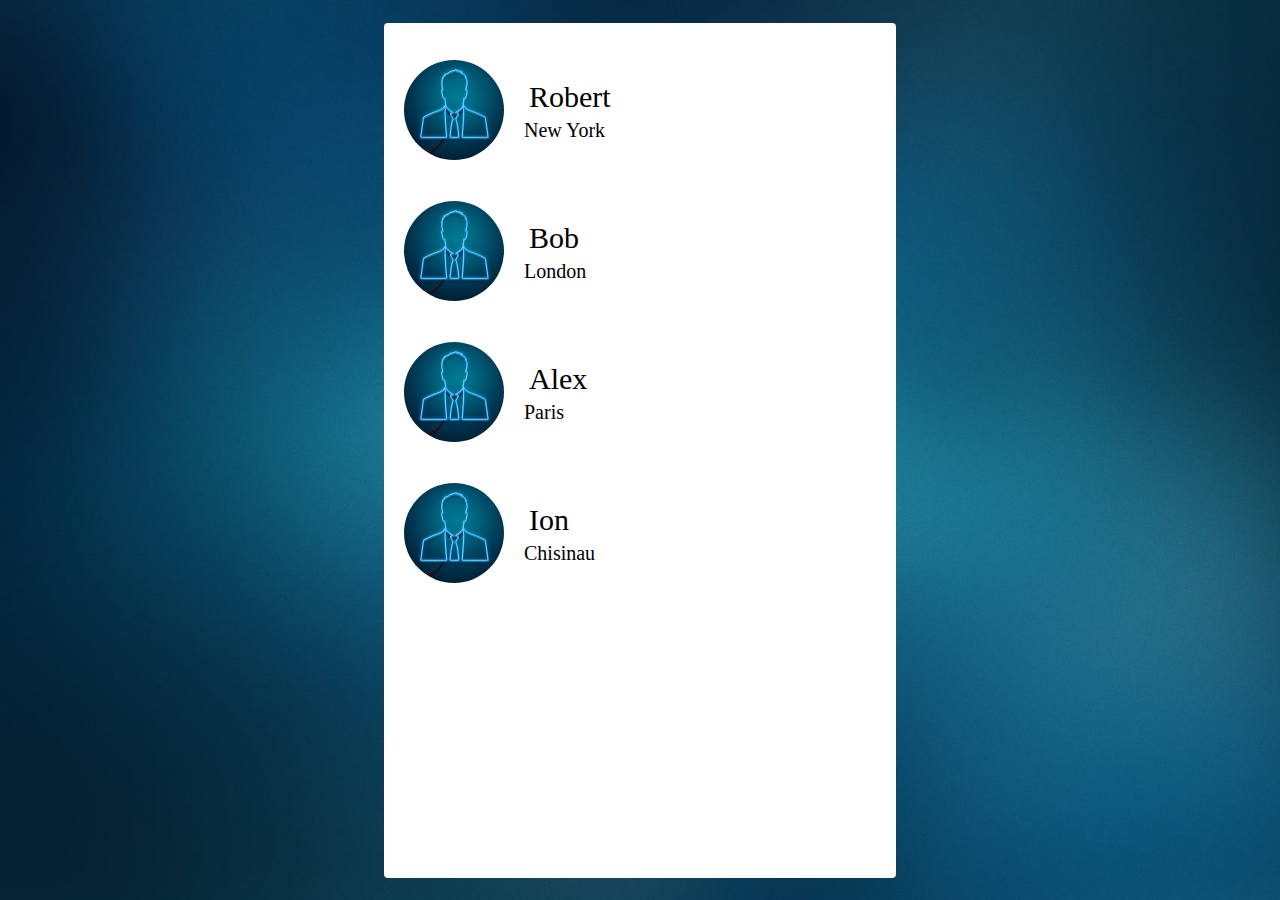
<file: Flexbox&Grid/index.html>
<!DOCTYPE html>
<html lang="en">

<head>
  <meta charset="UTF-8">
  <meta http-equiv="X-UA-Compatible" content="IE=edge">
  <meta name="viewport" content="width=device-width, initial-scale=1.0">
  <title>site</title>
  <link rel="stylesheet" href="style.css">
</head>

<body>
  <div class="content">
    <div class="users">
      <div class="user-img">
        <img src="img/users.jpg" alt="user">
      </div>
      <div class="username">
        <p class="name">Robert</p>
        <p class="city">New York</p>
      </div>
    </div>
    <div class="users">
      <div class="user-img">
        <img src="img/users.jpg" alt="user">
      </div>
      <div class="username">
        <p class="name">Bob</p>
        <p class="city">London</p>
      </div>
    </div>
    <div class="users">
      <div class="user-img">
        <img src="img/users.jpg" alt="user">
      </div>
      <div class="username">
        <p class="name">Alex</p>
        <p class="city">Paris</p>
      </div>
    </div>
    <div class="users">
      <div class="user-img">
        <img src="img/users.jpg" alt="user">
      </div>
      <div class="username">
        <p class="name">Ion</p>
        <p class="city">Chisinau</p>
      </div>
    </div>
  </div>

</body>

</html>
</file>
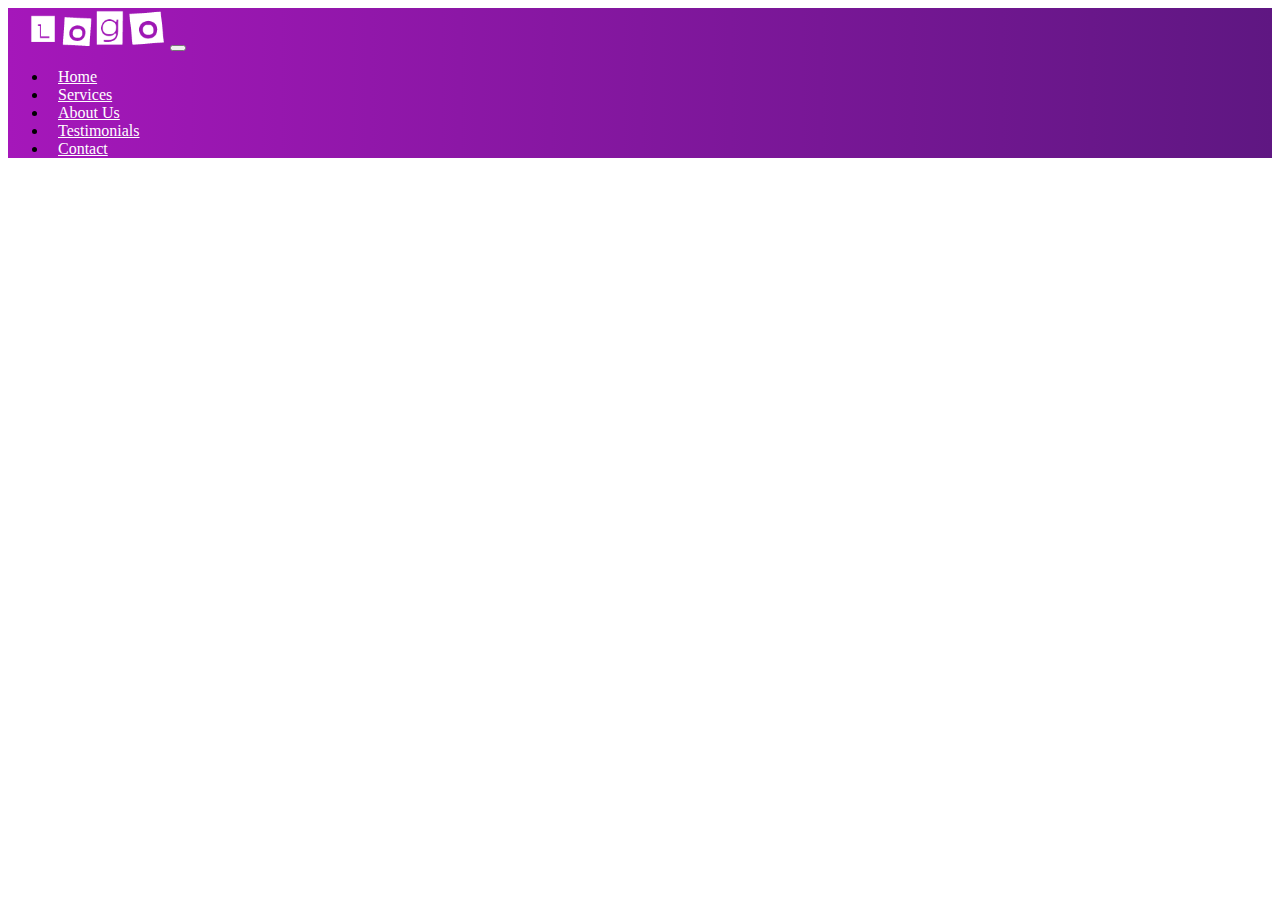
<file: site1/index.html>
<!DOCTYPE html>
<html lang="en">

<head>
  <meta charset="UTF-8">
  <meta http-equiv="X-UA-Compatible" content="IE=edge">
  <meta name="viewport" content="width=device-width, initial-scale=1.0">
  <title>Site1</title>
  <link href="https://cdn.jsdelivr.net/npm/bootstrap@5.2.0/dist/css/bootstrap.min.css" rel="stylesheet"
    integrity="sha384-gH2yIJqKdNHPEq0n4Mqa/HGKIhSkIHeL5AyhkYV8i59U5AR6csBvApHHNl/vI1Bx" crossorigin="anonymous">
  <link rel="stylesheet" href="css/style.css">
</head>

<body>
  <header>
    <section class="header">
      <nav class="navbar navbar-expand-lg">
        <div class="container-fluid">
          <a class="navbar-brand" href="#"><img src="images/demo-logo.png" alt="logo" class="img-fluid"></a>
          <!-- <img src="images/demo-logo.png" alt="logo" class="img-fluid"> -->
          <button class="navbar-toggler" type="button" data-bs-toggle="collapse" data-bs-target="#navbarNav"
            aria-controls="navbarNav" aria-expanded="false" aria-label="Toggle navigation">
            <span class="navbar-toggler-icon"></span>
          </button>
          <div class="collapse navbar-collapse" id="navbarNav">
            <ul class="navbar-nav ms-auto">
              <li class="nav-item">
                <a class="nav-link text-uppercase" href="#">Home</a>
              </li>
              <li class="nav-item">
                <a class="nav-link text-uppercase" href="#">Services</a>
              </li>
              <li class="nav-item">
                <a class="nav-link text-uppercase" href="#">About Us</a>
              </li>
              <li class="nav-item">
                <a class="nav-link text-uppercase" href="#">Testimonials</a>
              </li>
              <li class="nav-item">
                <a class="nav-link text-uppercase" href="#">Contact</a>
              </li>
            </ul>
          </div>
        </div>
      </nav>
    </section>
  </header>


  <script src="https://cdn.jsdelivr.net/npm/bootstrap@5.2.0/dist/js/bootstrap.bundle.min.js"
    integrity="sha384-A3rJD856KowSb7dwlZdYEkO39Gagi7vIsF0jrRAoQmDKKtQBHUuLZ9AsSv4jD4Xa"
    crossorigin="anonymous"></script>
</body>

</html>
</file>
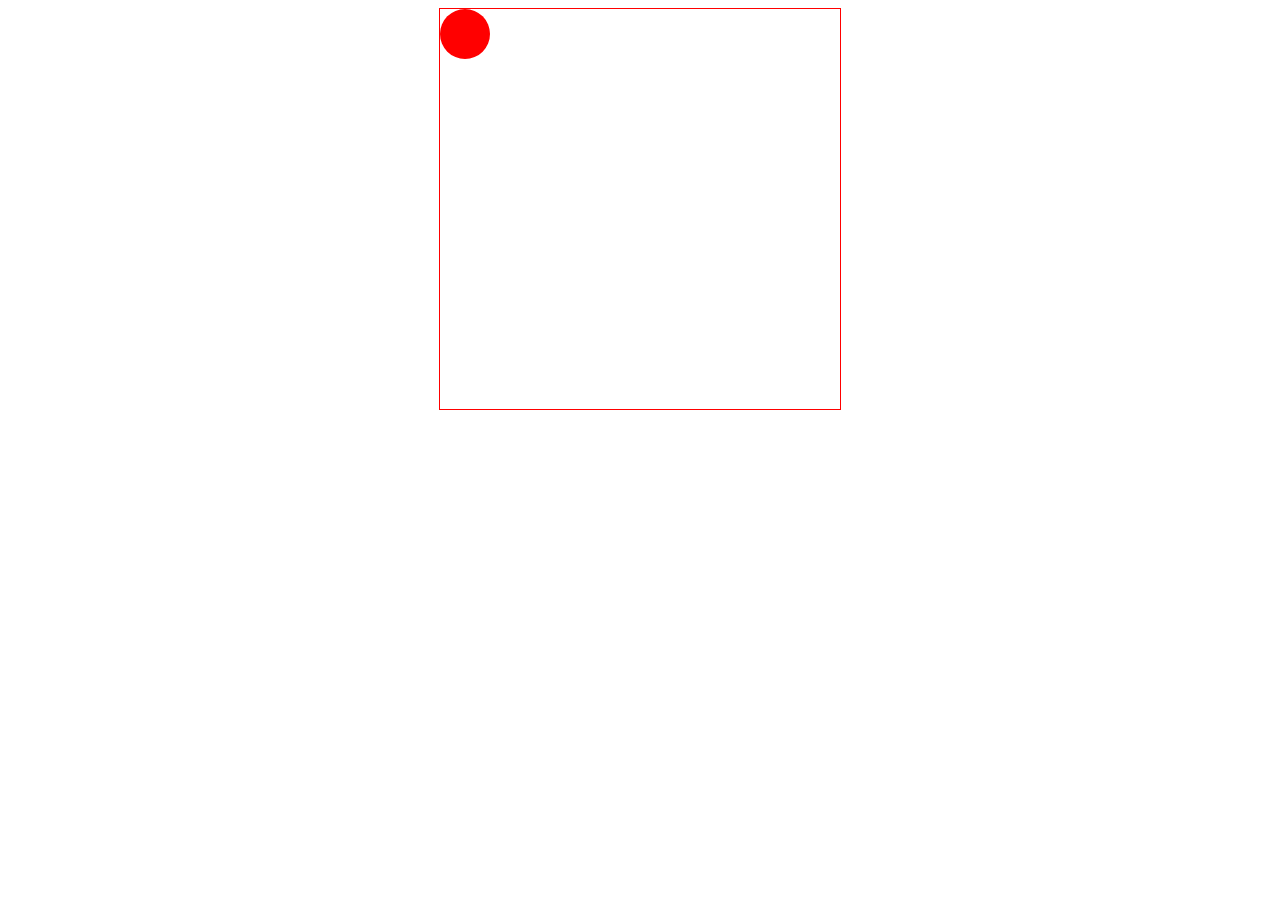
<file: Test/css animation/index.html>
<!DOCTYPE html>
<html lang="en">
<head>
    <meta charset="UTF-8">
    <meta http-equiv="X-UA-Compatible" content="IE=edge">
    <meta name="viewport" content="width=device-width, initial-scale=1.0">
    <title>CSS animation</title>
    <link rel="stylesheet" href="style.css">
</head>
<body>
    <div class="box">
        <div class="circle"></div>
    </div>
</body>
</html>
</file>
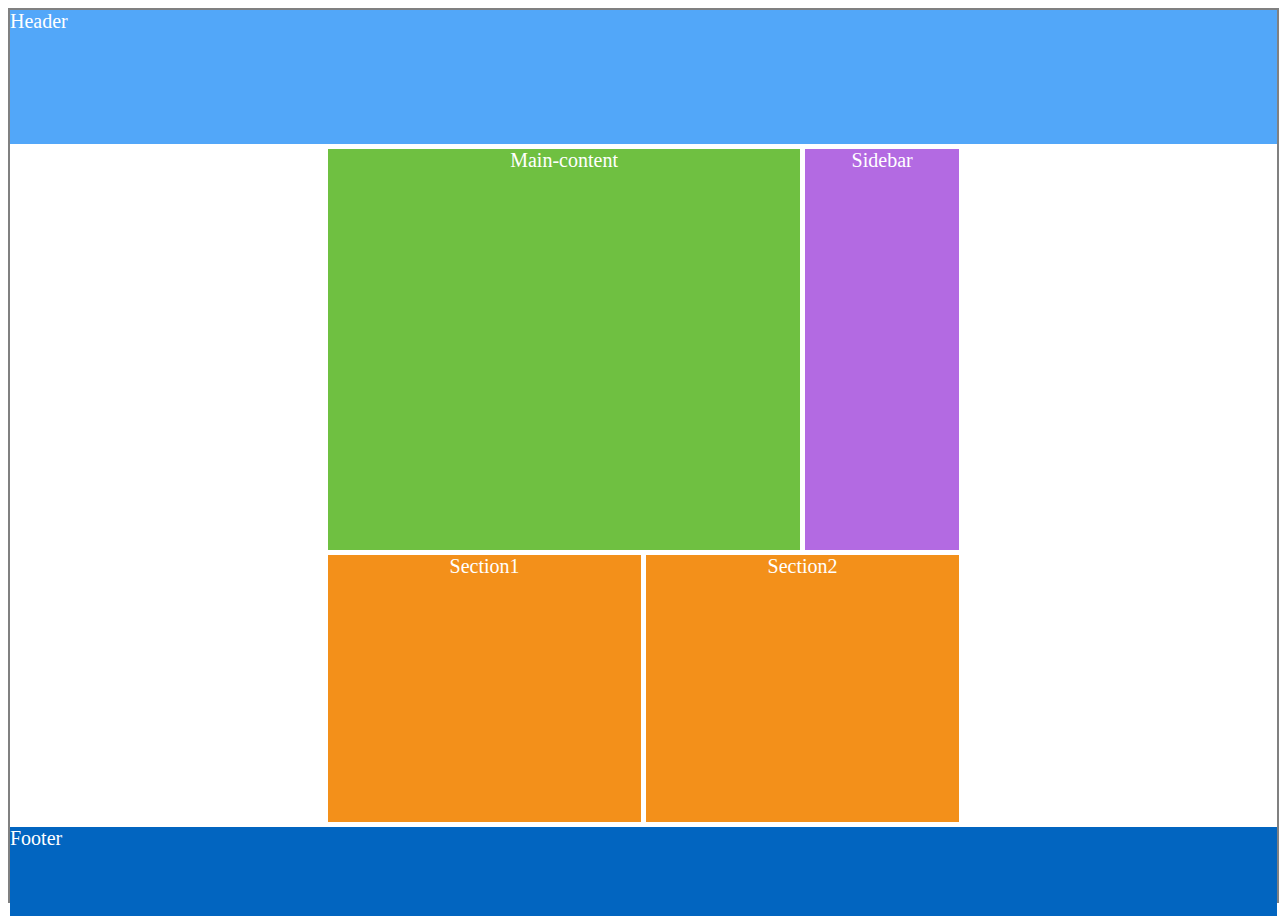
<file: Test/css grid/index.html>
<!DOCTYPE html>
<html lang="en">
<head>
    <meta charset="UTF-8">
    <meta http-equiv="X-UA-Compatible" content="IE=edge">
    <meta name="viewport" content="width=device-width, initial-scale=1.0">
    <title>Css Grid</title>
    <link rel="stylesheet" href="style.css">
</head>
<body>
    <header>Header</header>
    <main>Main-content</main>
    <aside>Sidebar</aside>
    <section class="section1">Section1</section>
    <section class="section2">Section2</section>
    <footer>Footer</footer>
</body>
</html>
</file>
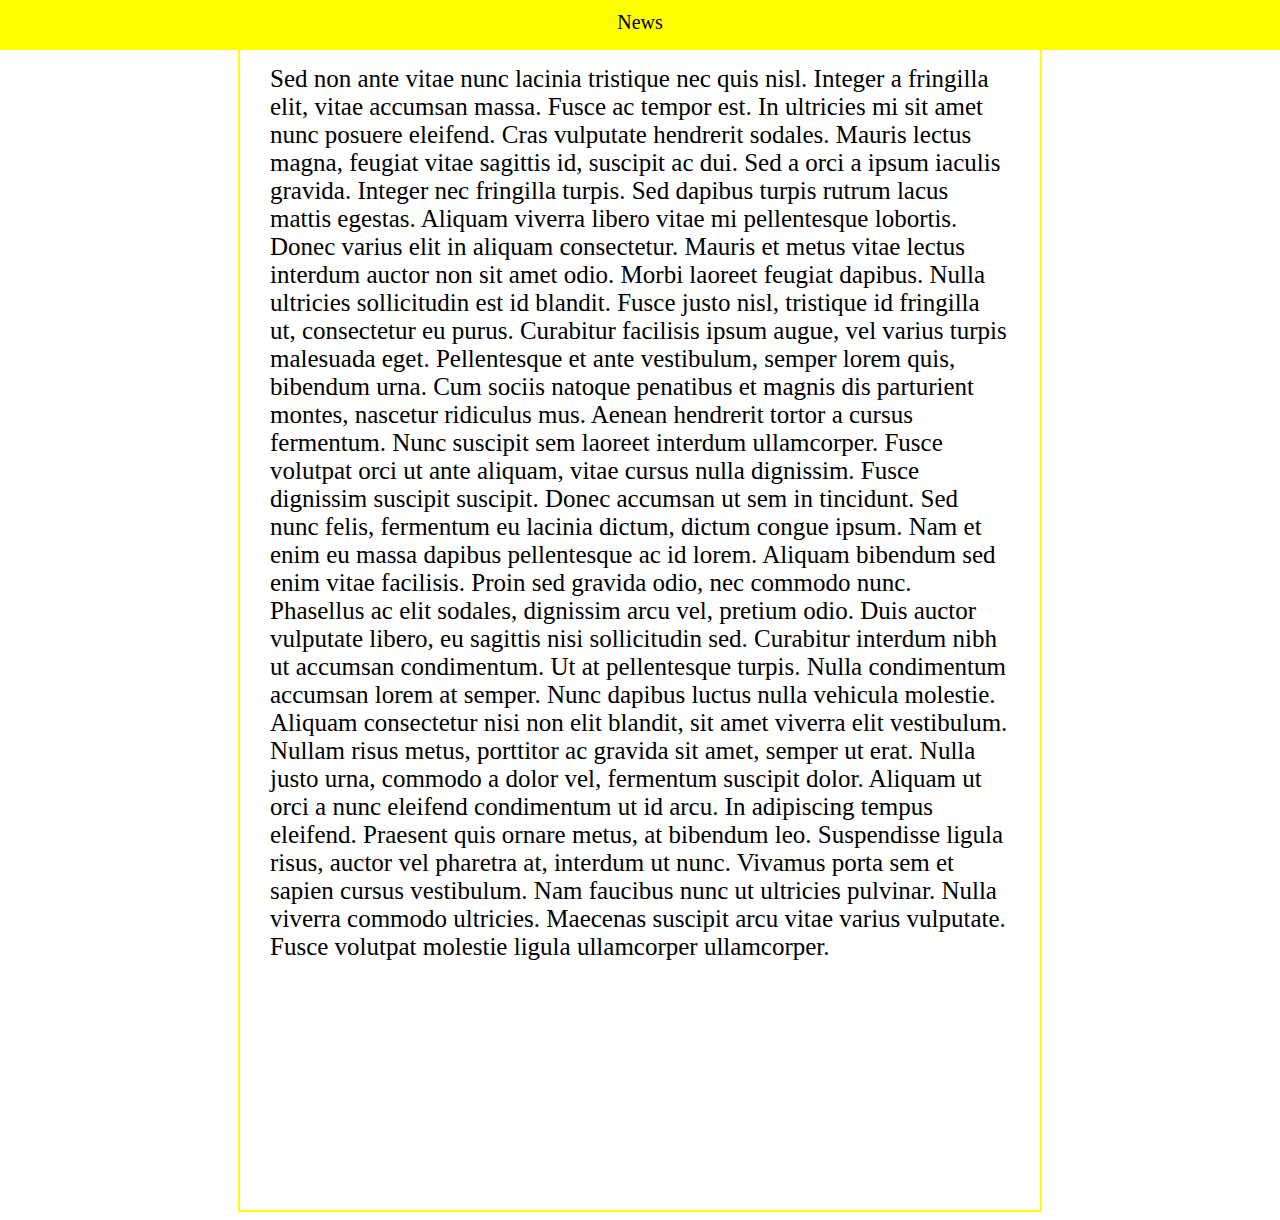
<file: Test/css position/index.html>
<!DOCTYPE html>
<html lang="en">
<head>
    <meta charset="UTF-8">
    <meta http-equiv="X-UA-Compatible" content="IE=edge">
    <meta name="viewport" content="width=device-width, initial-scale=1.0">
    <title>CSS Position</title>
    <link rel="stylesheet" href="style.css">
</head>
<body>
    <!-- <div class="red-box"></div>
    <div class="blue-box"></div>
    <div class="green-box"></div> -->

            <!-- EX_6 -->
    <!-- <div class="green">
        <div class="red"></div>
    </div> -->

            <!-- EX_7 -->
    <!-- <div class="green">
        <div class="box1"></div>
        <div class="box2"></div>
    </div> -->

                <!-- EX_8 -->
    <!-- <div class="main-box">
        <div class="red"></div>
        <div class="yellow"></div>
        <div class="green"></div>
    </div> -->

                <!-- EX_9 -->
    <!-- <div class="main-circle">
        <div class="circle1"></div>
        <div class="circle2"></div>
        <div class="square"></div>
        <div class="right-angle"></div>
    </div> -->

                    <!-- EX_10 -->

<div class="page-content">
    <p>

            Sed non ante vitae nunc lacinia tristique nec quis nisl. Integer a fringilla elit, vitae accumsan massa. Fusce ac tempor est. In ultricies mi sit amet nunc posuere eleifend. Cras vulputate hendrerit sodales. Mauris lectus magna, feugiat vitae sagittis id, suscipit ac dui. Sed a orci a ipsum iaculis gravida. Integer nec fringilla turpis. Sed dapibus turpis rutrum lacus mattis egestas. Aliquam viverra libero vitae mi pellentesque lobortis. Donec varius elit in aliquam consectetur.

            Mauris et metus vitae lectus interdum auctor non sit amet odio. Morbi laoreet feugiat dapibus. Nulla ultricies sollicitudin est id blandit. Fusce justo nisl, tristique id fringilla ut, consectetur eu purus. Curabitur facilisis ipsum augue, vel varius turpis malesuada eget. Pellentesque et ante vestibulum, semper lorem quis, bibendum urna. Cum sociis natoque penatibus et magnis dis parturient montes, nascetur ridiculus mus. Aenean hendrerit tortor a cursus fermentum. Nunc suscipit sem laoreet interdum ullamcorper. Fusce volutpat orci ut ante aliquam, vitae cursus nulla dignissim. Fusce dignissim suscipit suscipit.

            Donec accumsan ut sem in tincidunt. Sed nunc felis, fermentum eu lacinia dictum, dictum congue ipsum. Nam et enim eu massa dapibus pellentesque ac id lorem. Aliquam bibendum sed enim vitae facilisis. Proin sed gravida odio, nec commodo nunc. Phasellus ac elit sodales, dignissim arcu vel, pretium odio. Duis auctor vulputate libero, eu sagittis nisi sollicitudin sed. Curabitur interdum nibh ut accumsan condimentum.

            Ut at pellentesque turpis. Nulla condimentum accumsan lorem at semper. Nunc dapibus luctus nulla vehicula molestie. Aliquam consectetur nisi non elit blandit, sit amet viverra elit vestibulum. Nullam risus metus, porttitor ac gravida sit amet, semper ut erat. Nulla justo urna, commodo a dolor vel, fermentum suscipit dolor. Aliquam ut orci a nunc eleifend condimentum ut id arcu. In adipiscing tempus eleifend. Praesent quis ornare metus, at bibendum leo. Suspendisse ligula risus, auctor vel pharetra at, interdum ut nunc. Vivamus porta sem et sapien cursus vestibulum. Nam faucibus nunc ut ultricies pulvinar. Nulla viverra commodo ultricies. Maecenas suscipit arcu vitae varius vulputate. Fusce volutpat molestie ligula ullamcorper ullamcorper.
    </p>
    <div class="menu">News</div>
</div>
</body>
</html>
</file>
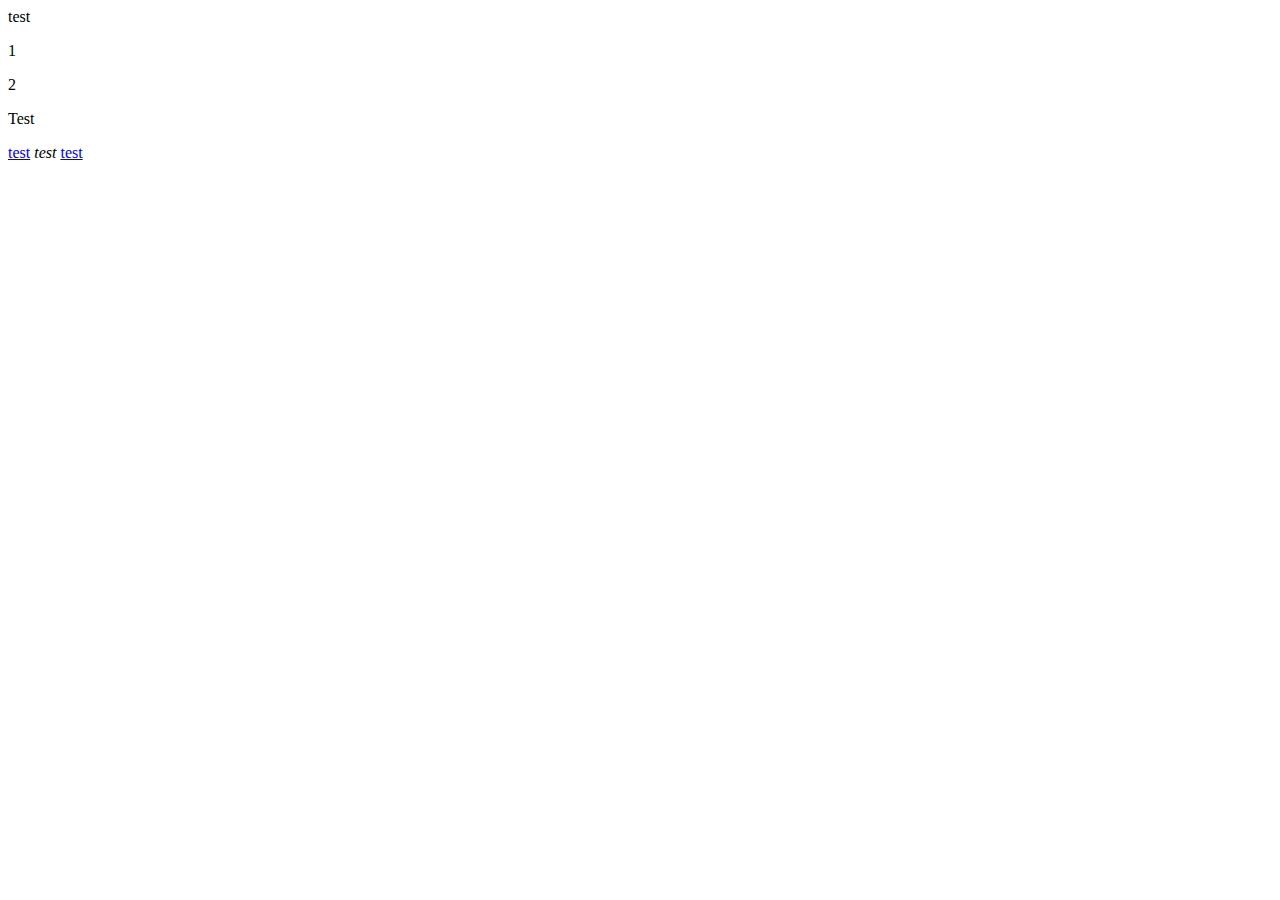
<file: Test/css selectors/index.html>
<!DOCTYPE html>
<html lang="ru">
	<head>
		<title>TEST</title>
		<meta charset="utf-8" />
		<link rel="stylesheet" type="text/css" href="style.css" />
	</head>
	<body>
		<div class="block1">test</div>
		<p>1</p>
		<p>2</p>
		<div>Test</div>
		<p class="test">
			<span>
				<a href="http://*">test</a>
			</span>
			<span>
				<i>test</i>
			</span>
			<span>
				<a href="https://*">test</a>
			</span>
		</p>

		<!-- ДЗ -->
		<!-- <div>
			<span>
				<input type="password" />
			</span>
			<span>
				<input type="text" />
			</span>
			<span><span><span><input type="text" /></span></span></span>
		</div> -->
		
	</body>
</html>

<!-- Ссылки: -->
<!-- https://developer.mozilla.org/ru/docs/Web/CSS/CSS_Selectors -->

<!--
	Селекторы:
		1. Универсальный: *
		2. По типу элемента: input, span
		3. По классу: .class_name
		4. По идентификатору: #id_name
		5. По атрибуту:
			5.1. [атрибут="A"]: состоит из A
			5.2. [атрибут$="A"]: оканчивается на A
			5.3. [атрибут*="A"]: содержит A
			5.4. [атрибут^="A"]: начинается с A
			5.5. [атрибут|="A"]: содержит А в словах с дефисом (-)
			5.6. [атрибут~="A"]: содержит А в словах с пробелом
	Комбинаторы:
		1. Запятая: A, B
		2. Пробел: A B
		3. Дочерние: A > B
		4. Все соседние элементы: A ~ B
		5. Следующий соседний элемент: A + B
-->
</file>
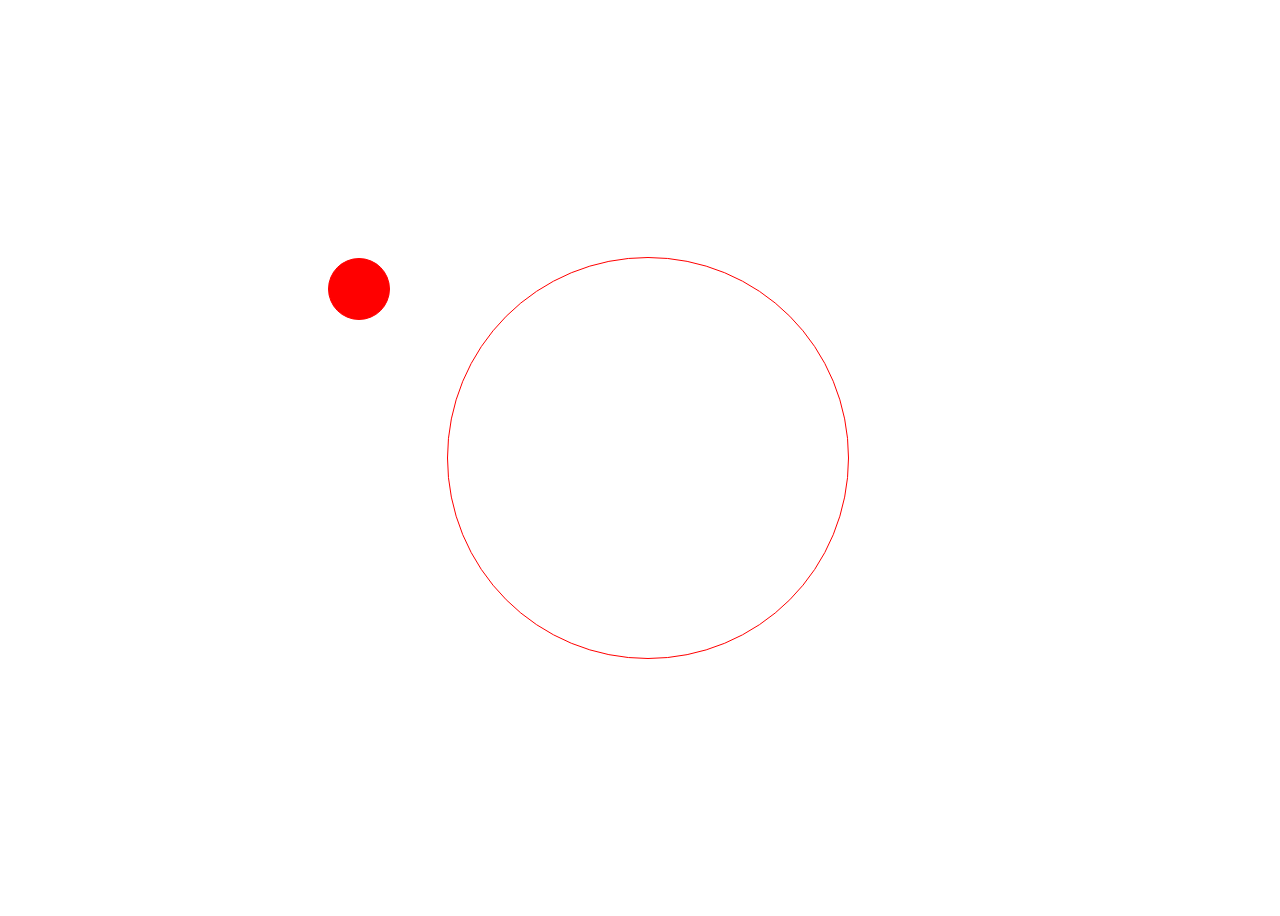
<file: Test/css transform/index.html>
<!DOCTYPE html>
<html lang="en">
<head>
    <meta charset="UTF-8">
    <meta http-equiv="X-UA-Compatible" content="IE=edge">
    <meta name="viewport" content="width=device-width, initial-scale=1.0">
    <title>Css Transform</title>
    <link rel="stylesheet" href="style.css">
</head>
<body>
    <div class="circle"></div>
</body>
</html>
</file>
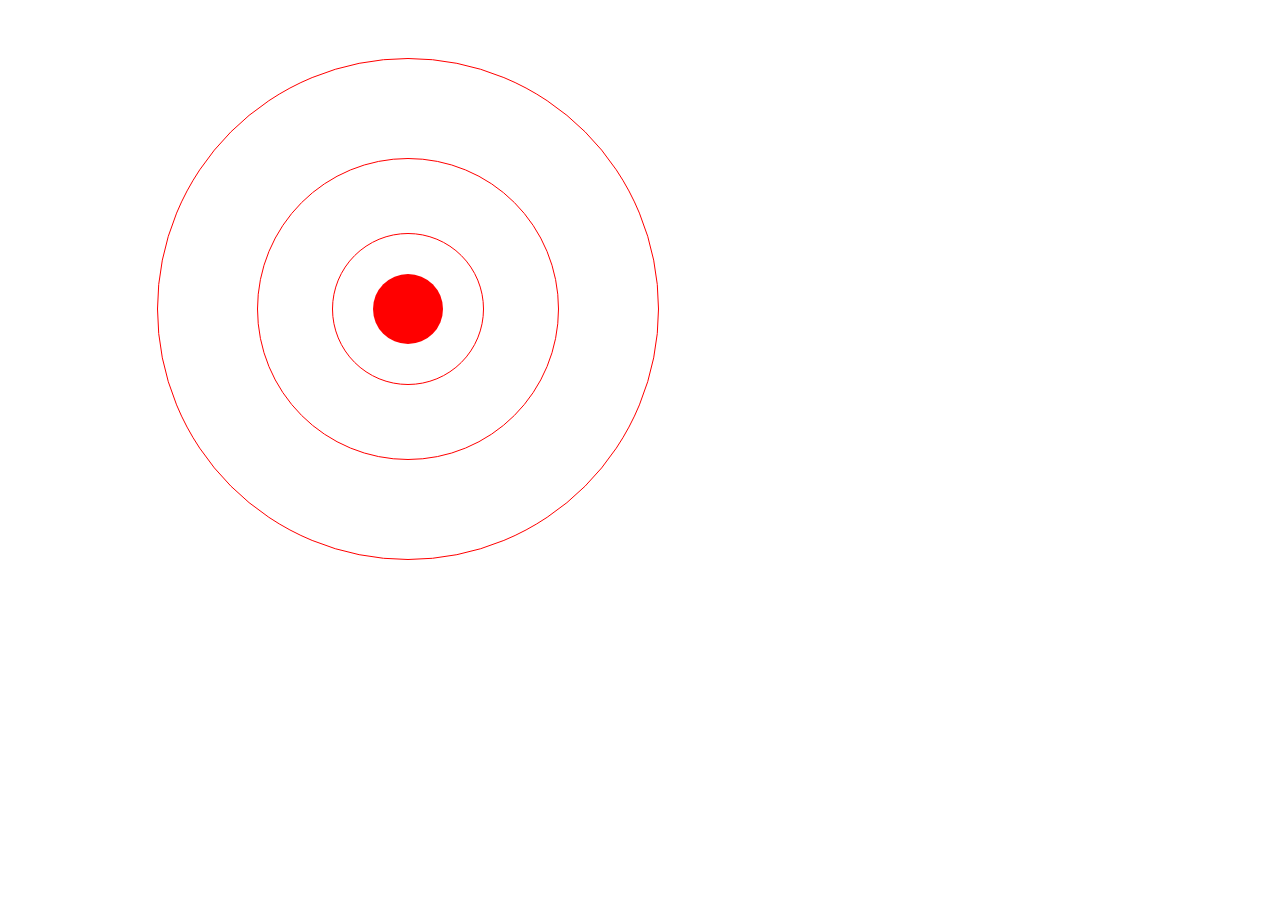
<file: Test/css animation/animation_ex/index.html>
<!DOCTYPE html>
<html lang="en">
<head>
    <meta charset="UTF-8">
    <meta http-equiv="X-UA-Compatible" content="IE=edge">
    <meta name="viewport" content="width=device-width, initial-scale=1.0">
    <title>Document</title>
    <link rel="stylesheet" href="style.css">
</head>
<body>
    <div class="wrapper">
    <div class="circle1">
        <div class="circle2">
            <div class="circle3">
                <div class="circle4">
                    <div class="box">
                        Lorem ipsum dolor sit amet consectetur adipisicing elit. Perferendis ratione cum quia asperiores, ad porro necessitatibus omnis laudantium eum ab.
                    </div>
                </div>
            </div>
        </div>
    </div>
</div>
</body>
</html>
</file>
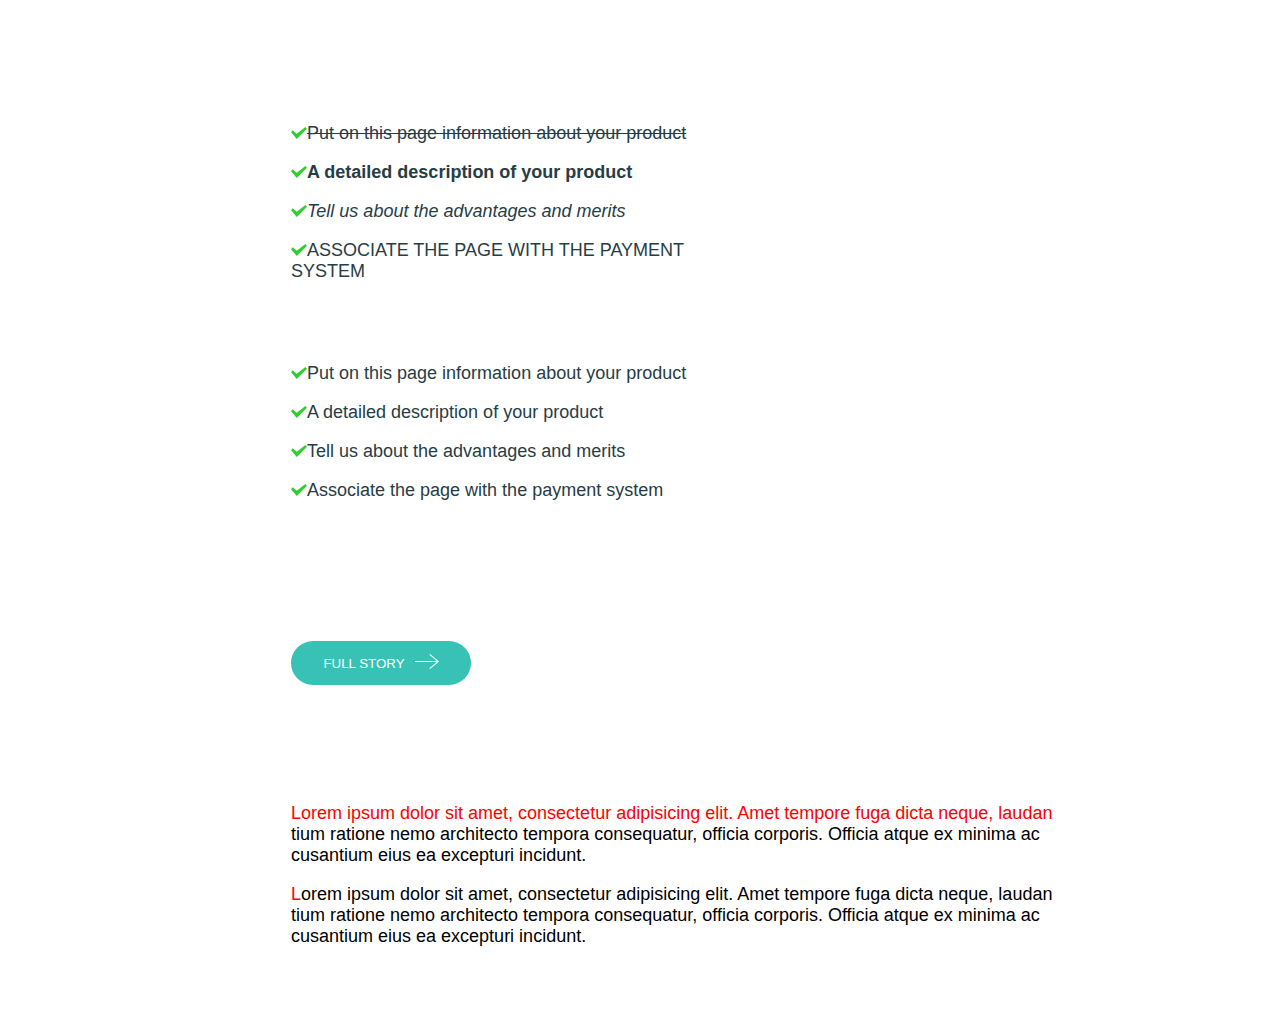
<file: Test/css pseudo-classes and pseudo-elements/WebPage/index.html>
<!DOCTYPE html>
<html lang="en">
<head>
    <meta charset="UTF-8">
    <meta http-equiv="X-UA-Compatible" content="IE=edge">
    <meta name="viewport" content="width=device-width, initial-scale=1.0">
    <title>Web Page</title>
    <link rel="stylesheet" href="style.css">
</head>
<body>
    <div class="page-content">
        <p class="page-content__text"><strike>Put on this page information about your product</strike></p>
        <p class="page-content__text"><b>A detailed description of your product</b></p>
        <p class="page-content__text"><i>Tell us about the advantages and merits</i></p>
        <p class="page-content__text">Associate the page with the payment system</p>
        <p class="page-content__text page-content__text_active">Put on this page information about your product</p>
        <p class="page-content__text page-content__text_active">A detailed description of your product</p>
        <p class="page-content__text page-content__text_active">Tell us about the advantages and merits</p>
        <p class="page-content__text page-content__text_active">Associate the page with the payment system</p>

        <div class="page-content__button">
            <button>Full story</button>
        </div>

        <div class="page-content__text-bottom">
            <p class="page-content__text-bottom1">
                Lorem ipsum dolor sit amet, consectetur adipisicing elit. Amet tempore fuga dicta neque, laudan
                tium ratione nemo architecto tempora consequatur, officia corporis. Officia atque ex minima ac
                cusantium eius ea excepturi incidunt.
            </p>
            <p class="page-content__text-bottom2">
                Lorem ipsum dolor sit amet, consectetur adipisicing elit. Amet tempore fuga dicta neque, laudan
                tium ratione nemo architecto tempora consequatur, officia corporis. Officia atque ex minima ac
                cusantium eius ea excepturi incidunt.
            </p>
        </div>

    </div>
</body>
</html>
</file>
<file: Flexbox&Grid/style.css>
body {
    background: url(img/background.jpg);
    background-repeat: no-repeat;
    background-size: cover;
    width: 100vw;
    height: 100vh;
    overflow: hidden;
    display: flex;
    justify-content: center;
    align-items: center;
    margin: 0;
}

.content {
    background-color: rgb(255, 255, 255);
    width: 40%;
    height: 95%;
    border-radius: 4px;
}

.users {
    display: flex;
    flex-direction: row;
}

.user-img img {
    height: 100px;
    width: 100px;
    border-radius: 55px;
    margin-left: 20px;
    margin-top: 37px;
}

.name {
    font-size: 30px;
    color: black;
    font-family: 'Times New Roman', Times, serif;
    margin-left: 25px;
    margin-top: 57px
}

.city {
    font-size: 20px;
    color: black;
    font-family: 'Times New Roman', Times, serif;
    margin-left: 20px;
    margin-top: -25px;
}
</file>
<file: site1/css/style.css>
.navbar {
    background-image: linear-gradient(to right, #a517ba, #5f1782);
}

.navbar-brand img {
    height: 40px;
    padding-left: 20px;
}

.navbar-nav li {
    padding: 0 10px;
}

.navbar-nav a,
.navbar-nav a:hover {
    color: #fff;
}

.navbar-toggler-icon {
    font-size: 30px;
}
</file>
<file: Test/css animation/style.css>
.box{
    width: 400px;
    height: 400px;
    position: relative;
    margin: 0 auto;
    border: 1px solid red;
}

.circle{
    width: 50px;
    height: 50px;
    position: absolute;
    background-color: red;
    border-radius: 50%;
    animation: red-circle 7s linear 1s 1 normal forwards;
}

/* @keyframes red-circle {
    0%{
        left: 0;
        bottom: 350px;
    }
    25%{
        bottom: 0px;
    }
    50%{
        bottom: 50px;
        left: 50px;
    }
    75%{
        bottom: 0px;
        left: 70px;
    }
    100%{
        bottom: 0px;
        left: 70px;
    }
} */


/* @keyframes red-circle {
    0%{
        left: 0;
        bottom: 350px;
    }
    25%{
        bottom: 0px;
    }
    40%{
        bottom: 120px;
        left: 150px;
    }
    55%{
        bottom: 0px;
        left: 170px;
    }
    70%{
        bottom: 80px;
        left: 200px;
    }
    80%{
        bottom: 0px;
        left: 230px;
    }
    95%{
        bottom: 50px;
        left: 250px;
    }
    100%{
        bottom: 0;
        left: 260px;
    }
} */

@keyframes red-circle {
    0%{
        left: 0;
        bottom: 350px;
    }
    25%{
        bottom: 10px;
        left: 140px;
    }
    40%{
        bottom: 120px;
        left: 170px;
    }
    55%{
        bottom: 0px;
        left: 190px;
    }
    70%{
        bottom: 80px;
        left: 220px;
    }
    80%{
        bottom: 0px;
        left: 250px;
    }
    95%{
        bottom: 50px;
        left: 270px;
    }
    100%{
        bottom: 0;
        left: 280px;
    }
}
</file>
<file: Test/css grid/style.css>
body{
    width: 99vw;
    height: 99vh;
    display: grid;
    grid-template-rows: 15% 45% 30% 10%;
    grid-template-columns: repeat(8,1fr);
    grid-gap: 5px;
    border: 2px solid gray;
}

header{
    display: grid;
    grid-column: 1/9;
    background-color: #52a7f9;
    font-size: 20px;
    color: white;
}

footer{
    display: grid;
    grid-column: 1/9;
    background-color: #0265c0;
    font-size: 20px;
    color: white;
}

main{
    display: grid;
    grid-row: 2/3 ;
    grid-column: 3/6;
    background-color: #6fc041;
    font-size: 20px;
    color: white;
    text-align: center;
}

aside{
    display: grid;
    grid-row: 2/3 ;
    grid-column: 6/7;
    background-color: #b36ae2;
    font-size: 20px;
    color: white;
    text-align: center;
}

.section1{
    display: grid;
    grid-row: 3/4;
    grid-column: 3/5;
    background-color: #f3901a;
    font-size: 20px;
    color: white;
    text-align: center;
}

.section2{
    display: grid;
    grid-row: 3/4;
    grid-column: 5/7;
    background-color: #f3901a;
    font-size: 20px;
    color: white;
    text-align: center;
}
</file>
<file: Test/css position/style.css>
/* body{
    position: relative;
} */
                                        /* EX_1 */
/* .red-box,
.blue-box,
.green-box{
    width: 100px;
    height: 100px;
    position: absolute;
}

.red-box{
    border: 2px solid red;
    top: 100px;
    left: 50px;
}

.blue-box{
    border: 2px solid blue;
    top: 300px;
    left: 150px;
}

.green-box{
    border: 2px solid green;
    top: 500px;
    left: 250px;
} */

                                        /* EX_2 */

/* .red-box,
.blue-box,
.green-box{
    width: 100px;
    height: 100px;
    position: absolute;
    display: inline-block;
}

.red-box{
    border: 2px solid red;
    top: 200px;
    left: 100px;
}

.blue-box{
    border: 2px solid blue;
    top: 200px;
    left: 300px;
}

.green-box{
    border: 2px solid green;
    top: 200px;
    left: 500px;
} */

                                        /* EX_3 */
/* .red-box,
.blue-box,
.green-box{
    width: 100px;
    height: 100px;
    position: absolute;
}

.red-box{
    border: 2px solid red;
    top: 100px;
    left: 50px;
}

.blue-box{
    border: 2px solid blue;
    top: 170px;
    left: 100px;
}

.green-box{
    border: 2px solid green;
    top: 230px;
    left: 150px;
} */

                                        /* EX_5 */
/* .red-box,
.blue-box,
.green-box{
    width: 100px;
    height: 100px;
    position: absolute;
}

.red-box{
    background-color: red;
    top: 100px;
    left: 50px;
}

.blue-box{
    background-color: blue;
    top: 170px;
    left: 100px;
    z-index: 1;
}

.green-box{
    background-color: green;
    top: 230px;
    left: 150px;
} */

                                        /* EX_6 */
/* .green{
    width: 800px;
    height: 800px;
    border: 2px solid green;
    position: relative;
    top: 100px;
    left: 500px;
}

.red{
    width: 150px;
    height: 150px;
    border: 2px solid red;
    position: relative;
    top: 150px;
    left: 200px;
} */

                                        /* EX_7 */
/* .green{
    width: 800px;
    height: 800px;
    border: 2px solid green;
    position: relative;
    top: 100px;
    left: 500px;
    background-color: rgb(59, 226, 59);
}

.box1,
.box2{
    width: 150px;
    height: 150px;
    background-color: white;
    position: absolute;
}

.box1{
    top: 100px;
    left: 70px;
}

.box2{
    bottom: 100px;
    right: 70px;
} */


                                        /* EX_8 */
/* .main-box{
    margin: 0 auto;
    width: 300px;
    height: 800px;
    border: 2px solid black;
    position: relative;
    top: 50px;
}

.red,
.yellow,
.green{
    width: 150px;
    height: 150px;
    border: 2px solid black;
    border-radius: 50%;
    position: relative;
    left: 70px;
}

.red{
    background-color: red;
    top: 100px;
}

.yellow{
    background-color: yellow;
    top: 150px;
}

.green{
    background-color: green;
    top: 200px;
} */


                                        /* EX_9 */
/* .main-circle{
    width: 800px;
    height: 800px;
    border-radius: 50%;
    background-color: rgb(4, 117, 108);
    position: relative;
    top: 50px;
    left: 500px;
}

.circle1,
.circle2{
    width: 50px;
    height: 50px;
    border-radius: 50%;
    background-color: rgb(255, 255, 255);
    position: absolute;
    top: 150px;
}

.circle1{
    left: 220px;
}

.circle2{
    right: 220px;
}

.square{
    width: 100px;
    height: 100px;
    position: absolute;
    top: 300px;
    left: 350px;
    background-color: white;
}

.right-angle{
    position: absolute;
    height: 30px;
    width: 300px;
    background-color: white;
    bottom: 200px;
    left: 250px;
} */


                                        /* EX_10 */
.page-content{
    width: 800px;
    height: 1200px;
    border: 2px solid yellow;
    margin: 0 auto;
}

p{
    padding: 30px 30px 0px 30px;
    font-size: 25px;
}

.menu{
    background-color: yellow;
    width: 100%;
    height: 50px;
    position: fixed;
    top: 0;
    left: 0;
    text-align: center;
    color: black;
    font-size: 20px;
    line-height: 45px;
}
</file>
<file: Test/css selectors/style.css>
/* p.test *{
    background-color: aqua;
} */

/* input[type="text"]{
    background-color: tomato;
} */

/* input[type$="ord"]{
    background-color: tomato;
} */

/* input[type*="text"]{
    background-color: tomato;
} */

/* input[type^="p"]{
    background-color: tomato;
} */
</file>
<file: Test/css transform/style.css>
body{
    width: 100vw;
    height: 100vh;
    display: flex;
    justify-content: center;
    align-items: center;
}

.circle{
    width: 400px;
    height: 400px;
    border: 1px solid red;
    border-radius: 50%;
    animation: circle 8s linear .5s infinite normal none;
}


.circle::before{
    content: '';
    width: 60px;
    height: 60px;
    display: block;
    margin-left: -120px;
    border: 1px solid red;
    background-color: red;
    animation: circle2 8s linear .5s infinite normal none;
    border-radius: 50%;
    
}

@keyframes circle {
    0%{
        transform: rotate(0deg);
    }
    100%{
        transform: rotate(360deg);
    }
}

@keyframes circle2 {
    0%{
        background-color: white;
    }
    50%{
        background-color: red;
    }
    100%{
        background-color: white;
    }
}
</file>
<file: Test/css animation/animation_ex/style.css>
.wrapper{
    width: 800px;
    height: 800px;
    /* background-color: black; */
    display: flex;
    justify-content: center;
}

.circle2{
    width: 300px;
    height: 300px;
    border-radius: 50%;
    display: flex;
    justify-content: center;
    align-items: center;
    border: 1px solid red;
    animation: circle 1.5s ease-in .5s infinite normal none;
}

.circle1{
    width: 500px;
    height: 500px;
    margin-top: 50px;
    display: flex;
    justify-content: center;
    align-items: center;
    border-radius: 50%;
    border: 1px solid red;
    animation: circle 1.5s ease-in .6s infinite normal none;
}



.circle3{
    width: 150px;
    height: 150px;
    border: 1px solid red;
    border-radius: 50%;
    display: flex;
    justify-content: center;
    align-items: center;
    animation: circle 1.5s ease-in .3s infinite normal none;
}

.circle4{
    width: 70px;
    height: 70px;
    background-color: red;
    border-radius: 50%;
}


@keyframes circle {
    0%{
        border: none;
    }
    100%{
        border: 1px solid red;
    }
}

.box{
    width: 300px;
    height: 100px;
    background-color: red;
    text-align: center;
    padding-top: 20px;
    position: absolute;
    top: 150px;
    left: 60px;
    display: none;
}

.wrapper:hover .circle1,
.wrapper:hover .circle1 .circle2,
.wrapper:hover .circle1 .circle2 .circle3{
    animation-play-state: paused
}

.circle4:hover .box{
    display: block;
}
</file>
<file: Test/css pseudo-classes and pseudo-elements/WebPage/style.css>
body{
    margin: 0;
    padding: 0;
    width: 100vw;
    height: 100vh;
    overflow-x: hidden;
}

.page-content{
    margin: 123px 520px 0px 291px;
}

.page-content__text:before{
    content: url(../WebPage/icon\ green.svg);
}

.page-content__text{
    font-size: 18px;
    font-family:'Segoe UI', Tahoma, Geneva, Verdana, sans-serif;
    color: #273d46;
}

.page-content__text:nth-child(4){
    text-transform: uppercase;
    margin-bottom: 81px;
}

.page-content__text_active:hover{
    color: #FA8072;
    cursor: pointer;
}

.page-content__text_active:hover:before{
    content: url(../WebPage/icon\ tomato.svg);
    cursor: pointer;
}

.page-content__text:nth-child(8){
    margin-bottom: 140px;
}

button{
    display: flex;
    align-items: center;
    justify-content: center;
    height: 44px;
    width: 180px;
    background-color: #38c2b6;
    border: none;
    border-radius: 30px;
    color: white;
    text-transform: uppercase;
    cursor: pointer;
    text-align: center;
}

button::after{
    content: url(../WebPage/iconmonstr-arrow-right-thin.svg);
    padding-left: 10px;
    margin-top: -3px;
}

button:hover{
    background-color: #3a5856;
}

button:focus{
    background-color: gray;
}

.page-content__text-bottom{
    margin-top: 118px;
    width: 800px;
}

.page-content__text-bottom1,
.page-content__text-bottom2{
    font-size: 18px;
    font-family:'Segoe UI', Tahoma, Geneva, Verdana, sans-serif;
    color: #000000;
    font-weight: 450;
}

.page-content__text-bottom1::first-line,
.page-content__text-bottom2::first-letter{
    color: red;
}
</file>
